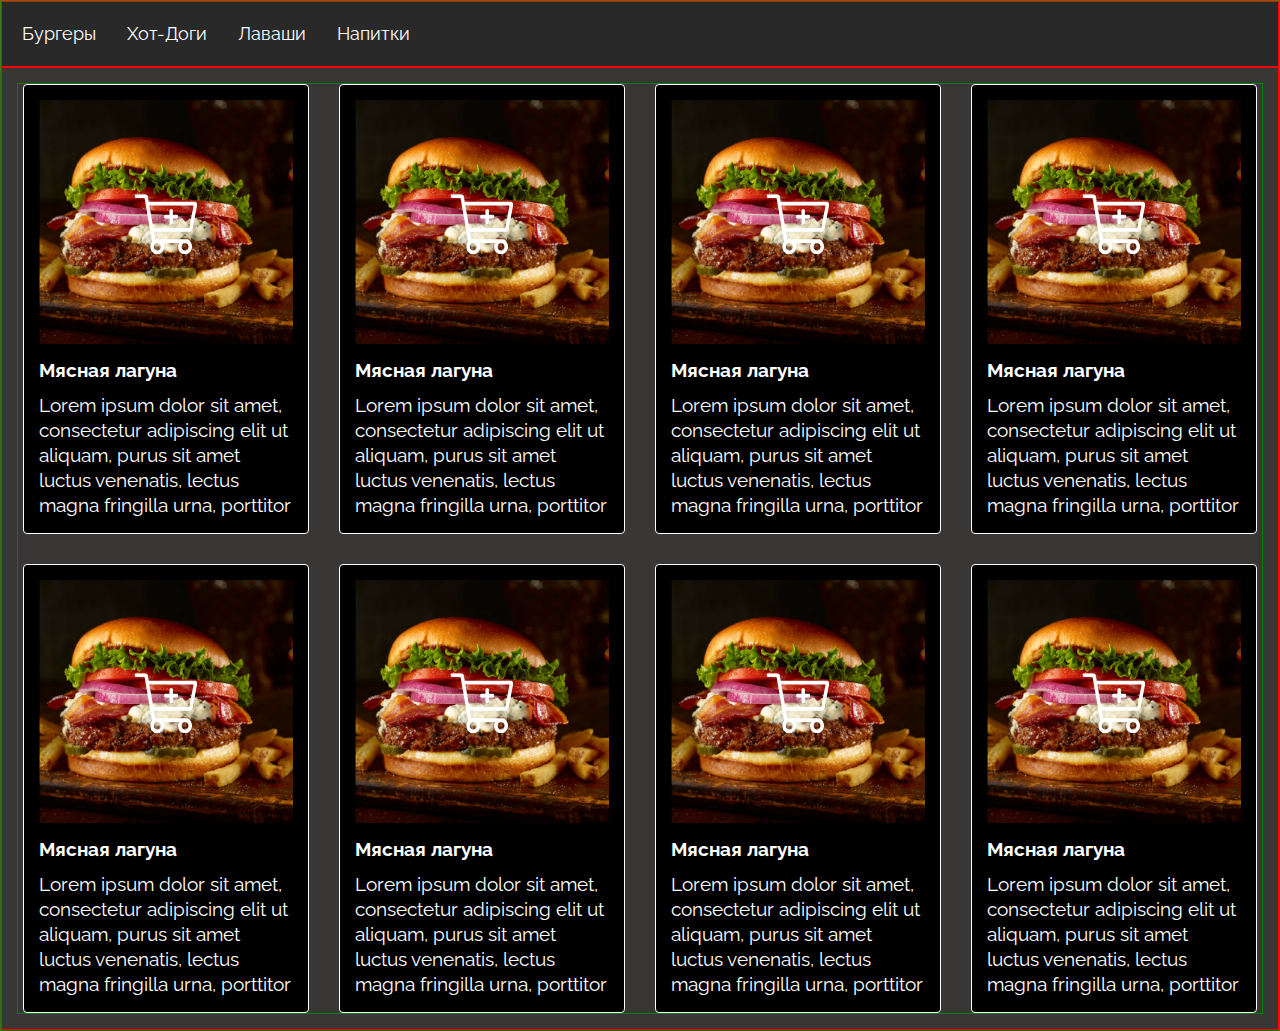
<file: homework12-14/burger.html>
<!DOCTYPE html>
<html lang="en">
<head>
    <meta charset="UTF-8">
    <meta http-equiv="X-UA-Compatible" content="IE=edge">
    <meta name="viewport" content="width=device-width, initial-scale=1.0">
    <title>Document</title>
    <link rel="stylesheet" href="css/burger.css ">
</head>
<body>
    <section class="menu">
        <div class="menu__main">
            <div class="menu__list">
                <ul class="menu__list--text">
                    <li><a href="#!">Бургеры</a></li>
                    <li><a href="#!">Хот-Доги</a></li>
                    <li><a href="#!">Лаваши</a></li>
                    <li><a href="#!">Напитки</a></li>
                </ul>
                
            </div>
            <div class="menu__cards">
                <div class="menu__cards--card">

                    <div class="menu__card">
                        <div class="card-img">
                           <img src="images/cards2.png" alt="" class="card-img__burger">
                           <a href="#!" class="icon-link">
                               <img src="images/burger__icon.svg" alt="">
                           </a> 
                        </div>
                        <h2>Мясная лагуна</h2>
                        <p>Lorem ipsum dolor sit amet, consectetur adipiscing elit ut aliquam, purus sit amet luctus venenatis, lectus magna fringilla urna, porttitor</p>
                    </div>
                    <div class="menu__card">
                        <div class="card-img">
                           <img src="images/cards2.png" alt="" class="card-img__burger">
                           <a href="#!" class="icon-link">
                               <img src="images/burger__icon.svg" alt="">
                           </a> 
                        </div>
                        <h2>Мясная лагуна</h2>
                        <p>Lorem ipsum dolor sit amet, consectetur adipiscing elit ut aliquam, purus sit amet luctus venenatis, lectus magna fringilla urna, porttitor</p>
                    </div>
                    <div class="menu__card">
                        <div class="card-img">
                           <img src="images/cards2.png" alt="" class="card-img__burger">
                           <a href="#!" class="icon-link">
                               <img src="images/burger__icon.svg" alt="">
                           </a> 
                        </div>
                        <h2>Мясная лагуна</h2>
                        <p>Lorem ipsum dolor sit amet, consectetur adipiscing elit ut aliquam, purus sit amet luctus venenatis, lectus magna fringilla urna, porttitor</p>
                    </div>
                    <div class="menu__card">
                        <div class="card-img">
                           <img src="images/cards2.png" alt="" class="card-img__burger">
                           <a href="#!" class="icon-link">
                               <img src="images/burger__icon.svg" alt="">
                           </a> 
                        </div>
                        <h2>Мясная лагуна</h2>
                        <p>Lorem ipsum dolor sit amet, consectetur adipiscing elit ut aliquam, purus sit amet luctus venenatis, lectus magna fringilla urna, porttitor</p>
                    </div>
                    <div class="menu__card">
                        <div class="card-img">
                           <img src="images/cards2.png" alt="" class="card-img__burger">
                           <a href="#!" class="icon-link">
                               <img src="images/burger__icon.svg" alt="">
                           </a> 
                        </div>
                        <h2>Мясная лагуна</h2>
                        <p>Lorem ipsum dolor sit amet, consectetur adipiscing elit ut aliquam, purus sit amet luctus venenatis, lectus magna fringilla urna, porttitor</p>
                    </div>
                    <div class="menu__card">
                        <div class="card-img">
                           <img src="images/cards2.png" alt="" class="card-img__burger">
                           <a href="#!" class="icon-link">
                               <img src="images/burger__icon.svg" alt="">
                           </a> 
                        </div>
                        <h2>Мясная лагуна</h2>
                        <p>Lorem ipsum dolor sit amet, consectetur adipiscing elit ut aliquam, purus sit amet luctus venenatis, lectus magna fringilla urna, porttitor</p>
                    </div>
                    <div class="menu__card">
                        <div class="card-img">
                           <img src="images/cards2.png" alt="" class="card-img__burger">
                           <a href="#!" class="icon-link">
                               <img src="images/burger__icon.svg" alt="">
                           </a> 
                        </div>
                        <h2>Мясная лагуна</h2>
                        <p>Lorem ipsum dolor sit amet, consectetur adipiscing elit ut aliquam, purus sit amet luctus venenatis, lectus magna fringilla urna, porttitor</p>
                    </div>
                    <div class="menu__card">
                        <div class="card-img">
                           <img src="images/cards2.png" alt="" class="card-img__burger">
                           <a href="#!" class="icon-link">
                               <img src="images/burger__icon.svg" alt="">
                           </a> 
                        </div>
                        <h2>Мясная лагуна</h2>
                        <p>Lorem ipsum dolor sit amet, consectetur adipiscing elit ut aliquam, purus sit amet luctus venenatis, lectus magna fringilla urna, porttitor</p>
                    </div>
                </div>
            </div>
        </div>
    </section>

          
       
   
    
</body>
</html>
</file>
<file: homework12-14/css/burger.css>
@import 'fonts.css';
*{
   margin: 0;
   padding: 0;
   box-sizing: border-box;
   text-decoration: none;
   list-style: none;
   font-family: 'raleway';
   color: #ffffff;
}
/* icons */
*::before,
*::after{
   font-family: 'icons';
}
/* menu */
.menu{
   width: 100%;
   background: #292929;
}
.menu__main{
   max-width: 1600px;
   display: flex;
   /* flex-direction: column; */
   background: #292929;
   flex-wrap: wrap;
   margin: 0 auto;
   justify-content: center;
   border: 1px solid #417D11;
}
.menu__list{
   max-width: 1600px;
   width: 100%;
   min-height: 65px;
   display: flex;
   align-items: flex-start;
   border: 1px solid red;
   margin: 0 auto;
}
.menu__list--text{
   display: flex;
   flex-wrap: wrap;
   align-items: center;
   gap: 31px;
   height: 100%;
   padding-left: 20px;
}
.menu__list--text a{
   padding: 20px 0;
   display: inline-flex;
   font-size: 18px;
   line-height: 24px;
   font-weight: 400;
   color: #ffffff;
   position: relative;
}
.menu__list--text a::before{
   width: 100%;
   height: 3px;
   background: #ffffff;
   position: absolute;
   content: '';
   left: 0;
   bottom: 0;
   border-radius: 2px 2px 0 0;
   transform: scaleX(0);
   transition: transform 0.4s;
}
.menu__list--text a:hover::before{
   transform: scaleX(1);
}
.menu__cards{
  width: 100%;
  padding: 15px;
  background: #393636;
  box-shadow: 0px 4px 4px rgba(0, 0, 0, 0.25);
  border: 1px solid red;
 
}
.menu__cards--card{
   display: flex;
   flex-wrap: wrap;
   gap: 30px;
   justify-content: center;
   border: 1px solid green;
}
.menu__card{
   max-width: 365px;
   width: 23%;
   border-radius: 4px;
   border: 1px solid #fff;
   background: #000;
   padding: 15px;
   position: relative;
   cursor: pointer;
   overflow: hidden;
   /* margin: 0 auto; */
}
.card-img{
   width: 100%;
   position: relative;
}
.card-img__burger{
   width: 100%;
}
.icon-link{
   /* border: 1px solid saddlebrown; */
   height: 100%;
   width: 100%;
   position: absolute;
   content: '';
   top: 50%;
   left: 50%;
   transform: translate(-50%, -50%);
   transition: 0.3s;
   overflow: hidden;
}
.menu__card:hover .icon-link{
   background: rgba(105, 207, 23, 0.9);
}
.card-img a img{
   width: 63px;
   display: none;
}
.menu:hover .card-img a img{
   display: flex;
   position: absolute;
   content: '';
   top: 50%;
   left: 50%;
   transform: translate(-50%, -50%);
}
.menu__card h2{
   font-weight: 700;
   font-size: 19px;
   line-height: 15px;
   margin: 15px 0;

}
.menu__card p{
   font-size: 19px;
   line-height: 25px;
}
</file>
